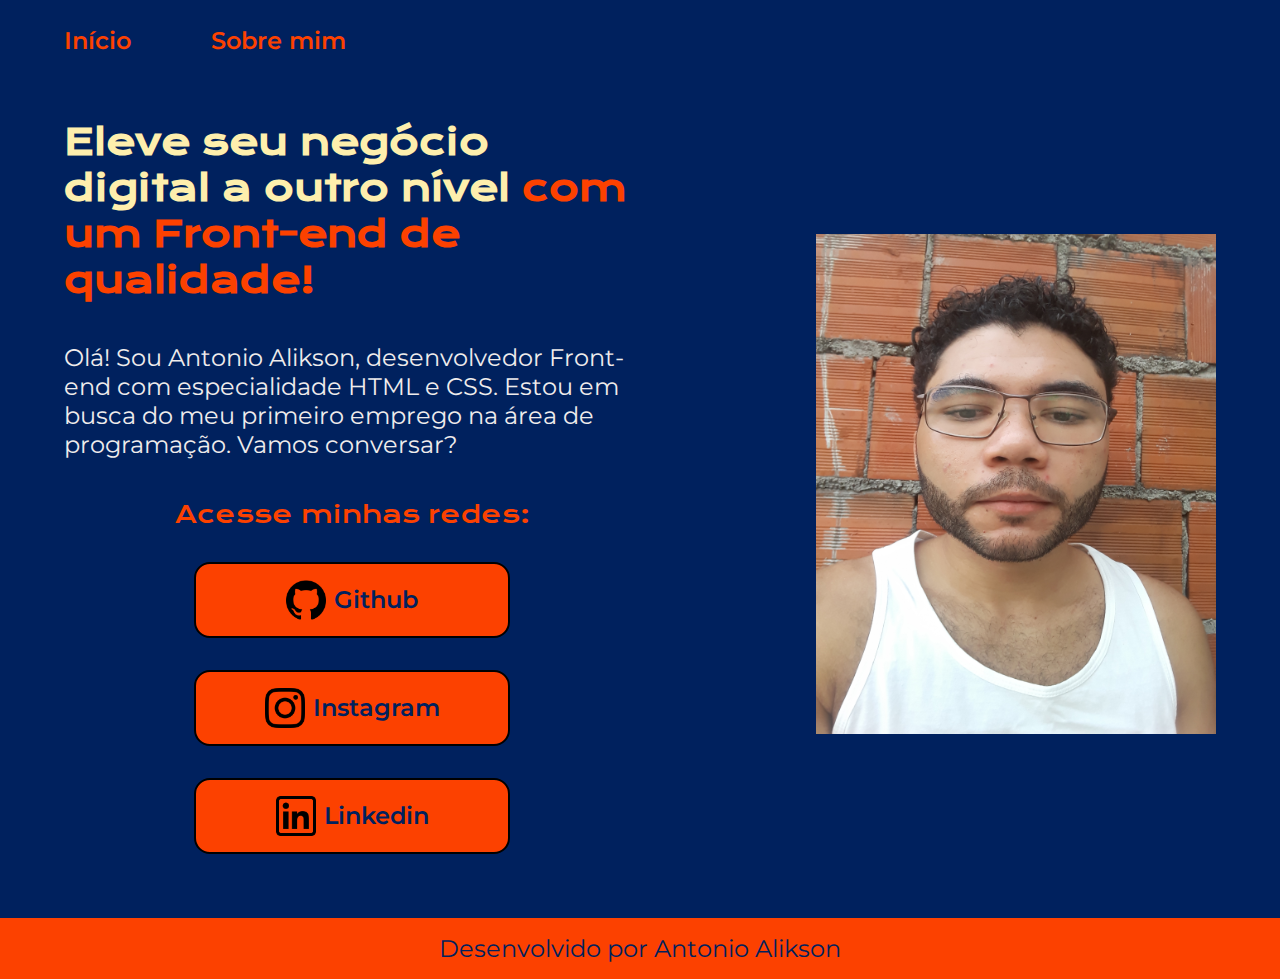
<file: index.html>
<!DOCTYPE html>
<html lang="pt-br">
<head>
    <meta charset="UTF-8">
    <meta name="viewport" content="width=device-width, initial-scale=1.0">
    <link rel="stylesheet" href="style/style.css">
    <title>Portfolio</title>
</head>

<body>
    <header class="cabecalho">
        <nav class="cabecalho__navegacao">
            <a href="index.html" class="cabecalho__navegacao__links">Início</a>
            <a href="sobre_mim.html" class="cabecalho__navegacao__links">Sobre mim</a>
        </nav>
    </header>

    <main class="apresentacao">
        <section class="apresentacao__conteudo">
            <h1 class="apresentacao__conteudo__titulo-principal">Eleve seu negócio digital a outro nível <strong>com um Front-end de qualidade!</strong></h1>
            <p class="apresentacao__conteudo__texto">Olá! Sou Antonio Alikson, desenvolvedor Front-end com especialidade HTML e CSS. Estou em busca do meu primeiro emprego na área de programação. Vamos conversar?</p>
            <div class="apresentacao__conteudo__links">
                <h2 class="apresentacao__conteudo__titulo-secundadrio">Acesse minhas redes:</h2>
                <a class="links" href="https://github.com/Alikson95" target="_blank"><img src="Imagens/icons/github/logo-github_2.png" width="40" height="40" alt="logo da github com o fundo preto e a imagem e contorno da logo transparente">Github</a>
                <a class="links" href="https://www.instagram.com/alikson95/" target="_blank"><img src="Imagens/icons/instagram/logo-instagram.png" width="40" height="40" alt="logo do instagram sem fundo com a borda na cor preta">Instagram</a>
                <a class="links" href="https://www.linkedin.com/in/antonio-alikson/" target="_blank"><img src="Imagens/icons/linkedin/logo-linkedin_2.png" width="40" height="40" alt="logo do linkedin sem fundo, borda preta com as letran in na cor preta">Linkedin</a>
            </div>
        </section>
        <div class="apresentacao__imagem">
            <img src="Imagens/alikson.jpg" width="400" height="500" alt="Um homem pardo usando óculos de armação na cor preta, cabelo crespo recem cortado, barba feita, camiseta regata na cor branca e o fundo um muro de tijolo">
        </div>
    </main>

    <footer class="rodape">
        <p class="rodape__texto">Desenvolvido por Antonio Alikson</p>
    </footer>
</body>
</html>
</file>
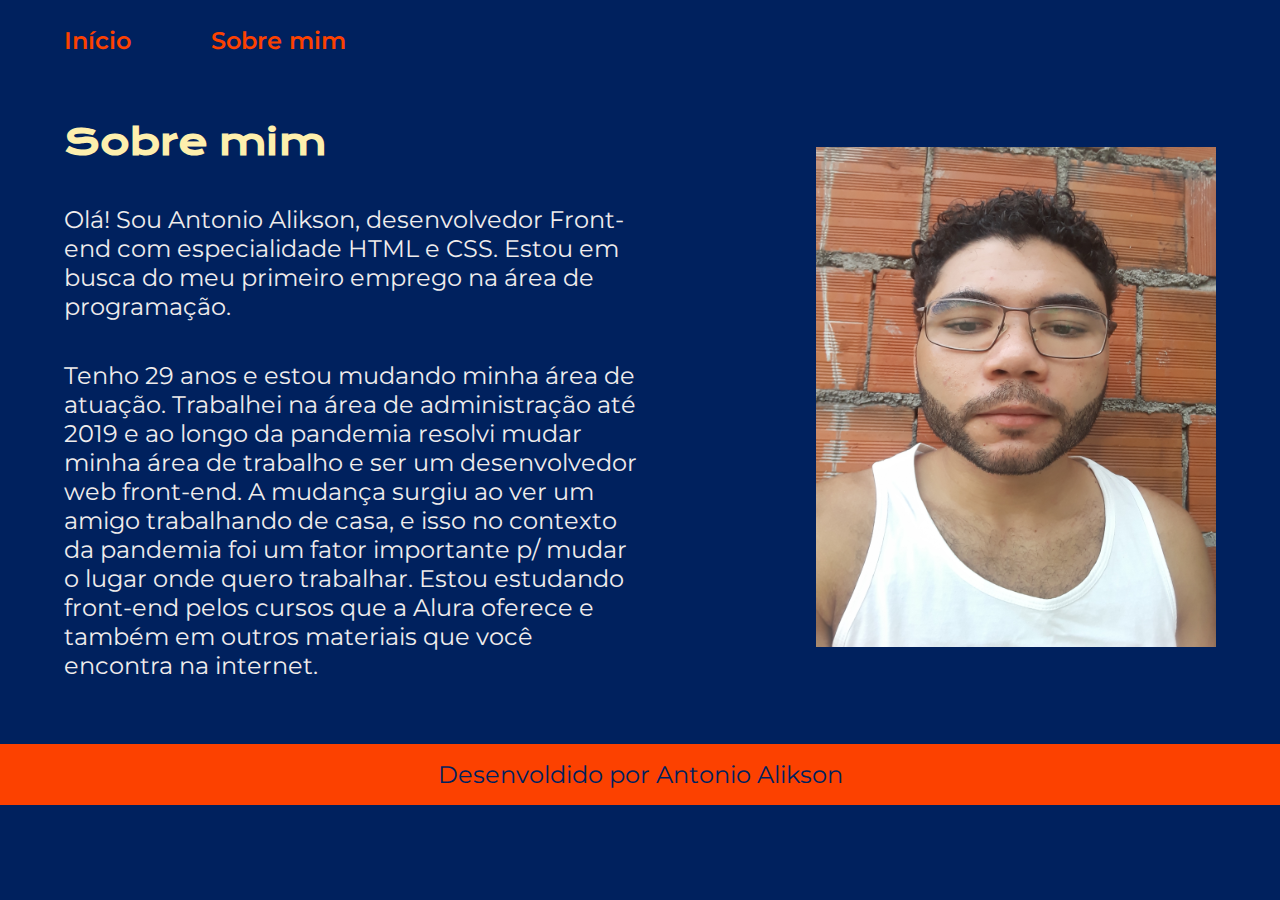
<file: sobre_mim.html>
<!DOCTYPE html>
<html lang="pt-br">
<head>
    <meta charset="UTF-8">
    <meta name="viewport" content="width=device-width, initial-scale=1.0">
    <link rel="stylesheet" href="style/style.css">
    <title>Sobre Mim</title>
</head>

<body>
    <header class="cabecalho">
        <nav class="cabecalho__navegacao">
            <a href="index.html" class="cabecalho__navegacao__links">Início</a>
            <a href="sobre_mim.html" class="cabecalho__navegacao__links">Sobre mim</a>
        </nav>
    </header>

    <main class="apresentacao">
        <section class="apresentacao__conteudo">
            <h1 class="apresentacao__conteudo__titulo-principal">Sobre mim</h1>
            <p class="apresentacao__conteudo__texto">Olá! Sou Antonio Alikson, desenvolvedor Front-end com especialidade HTML e CSS. Estou em busca do meu primeiro emprego na área de programação.</p>
            <p class="apresentacao__conteudo__texto">Tenho 29 anos e estou mudando minha área de atuação. Trabalhei na área de administração até 2019 e ao longo da pandemia resolvi mudar minha área de trabalho e ser um desenvolvedor web front-end. A mudança surgiu ao ver um amigo trabalhando de casa, e isso no contexto da pandemia foi um fator importante p/ mudar o lugar onde quero trabalhar. Estou estudando front-end pelos cursos que a Alura oferece e também em outros materiais que você encontra na internet.</p>
        </section>
        <div class="apresentacao__imagem">
            <img src="Imagens/alikson.jpg" width="400" height="500" alt="Um homem pardo usando óculos de armação na cor preta, cabelo crespo recem cortado, barba feita, camiseta regata na cor branca e o fundo um muro de tijolo">
        </div>
    </main>

    <footer class="rodape">
        <p class="rodape__texto">Desenvoldido por Antonio Alikson</p>
    </footer>
</body>
</html>
</file>
<file: style/style.css>
@import url('https://fonts.googleapis.com/css2?family=Krona+One&family=Montserrat:ital,wght@0,100..900;1,100..900&display=swap');

:root {
    --cor-principal: #00215E;
    --cor-secundaria: #FC4100;
    --cor-titulo: #FEEFAD;
    --cor-texto: #EFECEC;
    --cor-bordas: #000000;
    --cor-strong: #FC4100;
    --cor-hover: #FFC55A;

    --fonte-serrat: "Montserrat", sans-serif;
    --fonte-krona: "Krona One", sans-serif;
}

* {
    margin: 0;
    padding: 0;
}

body {
    background-color: var(--cor-principal);
    box-sizing: border-box;
    height: 100vh;
}

.cabecalho {
    padding: 2% 0 0 5%;
}

.cabecalho__navegacao {
    display: flex;
    align-items: center;
    gap: 80px;
}

.cabecalho__navegacao__links {
    font-family: var(--fonte-serrat);
    font-size: 1.5rem;
    font-weight: 600;
    text-decoration: none;
    color: var(--cor-secundaria);
    /* padding: 0.625rem 0.9rem; */
}

.cabecalho__navegacao__links:hover {
    color: var(--cor-hover);
}

.apresentacao {
    display: flex;
    align-items: center;
    justify-content: space-between;
    padding: 5%;
    gap: 80px;
}

.apresentacao__conteudo {
    width: 50%;
    display: flex;
    flex-direction: column;
    gap: 40px;
}

.apresentacao__conteudo__titulo-principal {
    color: var(--cor-titulo);
    font-family: var(--fonte-krona);
    font-size: 2.25rem;
    font-weight: bold;
}

strong {
    color: var(--cor-strong);
}

.apresentacao__conteudo__texto {
    color: var(--cor-texto);
    font-family: var(--fonte-serrat);
    font-size: 1.5rem;
}

.apresentacao__conteudo__links {
    display: flex;
    flex-direction: column;
    align-items: center;
    justify-content: space-between;
    gap: 32px;
}

.apresentacao__conteudo__titulo-secundadrio {
    font-family: var(--fonte-krona);
    font-weight: 400;
    font-size: 1.5rem;
    text-align: center;
    color: var(--cor-secundaria);
}

/* .apresentacao__imagem {
    width: 30%;
} */

.links {
    display: flex;
    justify-content: center;
    align-items: center;
    font-family: var(--fonte-serrat);
    font-size: 1.5rem;
    width: 17.5rem;
    font-weight: 600;
    color: var(--cor-principal);
    text-decoration: none;
    text-align: center;
    background-color: var(--cor-secundaria);
    border: 2px solid var(--cor-bordas);
    border-radius: 1rem;
    padding: 1rem;
    gap: 0.5rem;
}

.links:hover {
    font-size: 2rem;
    font-weight: bold;
}

.rodape {
    background-color: var(--cor-secundaria);
}

.rodape__texto {
    font-family: var(--fonte-serrat);
    font-weight: 400;
    font-size: 1.5rem;
    padding: 16px;
    text-align: center;
    color: var(--cor-principal);
}

@media (max-width: 1200px) {

    .cabecalho {
        padding: 10%;
    }

    .cabecalho__navegacao {
        justify-content: center;
    }

    .apresentacao {
        flex-direction: column-reverse;
        padding: 5%;
    }

    .apresentacao__conteudo {
        width: 100%;
    }
}
</file>
